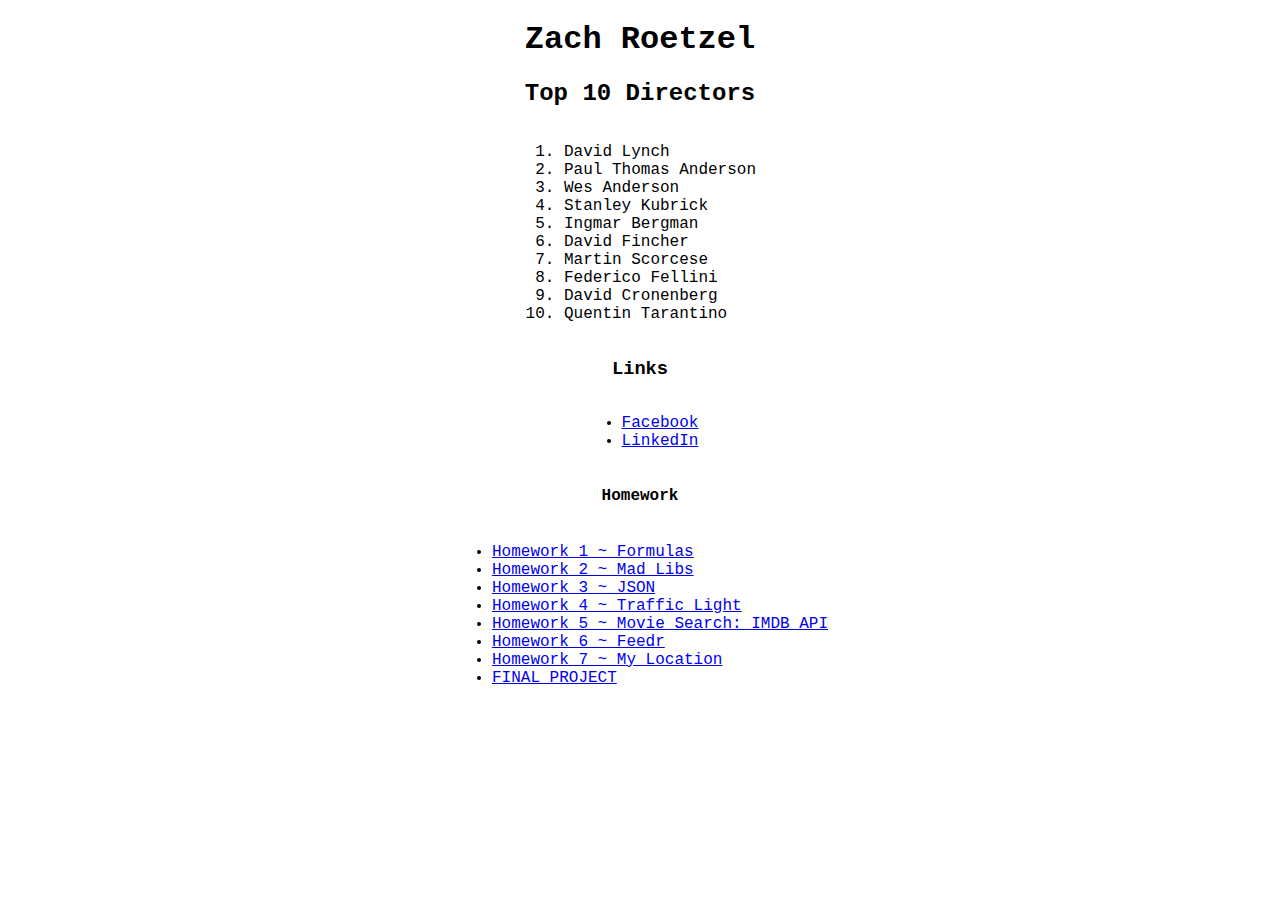
<file: index.html>
<!DOCTYPE html>
<html>
<head>
	<title>Zach Roetzel</title>
	<style type="text/css">
		body {
	    text-align: center;
      background: url("http://i.imgur.com/N31GfGy.jpg?1 ");
      background-repeat: no-repeat;
			background-size: cover; 
			background-position: center center;
      background-attachment: fixed;
			color: black;
			font-family: courier;
    }
    h1 {
      font-family: courier;
    }
    h2 {
      font-family: courier;
    }
    ol {
      display: inline-block;
      margin-left: auto;
      margin-right: auto;
      text-align: left;
      font-family: courier;
    }
    h3 {
      font-family: courier;
      font-size: 20
    }
    h4 {
      font-family: courier;
      font-size: 20
    }
    ul {
      display: inline-block;
      margin-left: auto;
      margin-right: auto;
      text-align: left;
      font-family: courier;
      font-size: 18
  </style>
</head>
<body>
<h1>Zach Roetzel</h1>

<h2>Top 10 Directors</h2>
<ol>
	<li>David Lynch</li>
	<li>Paul Thomas Anderson</li>
	<li>Wes Anderson</li>
	<li>Stanley Kubrick</li>
	<li>Ingmar Bergman</li>
	<li>David Fincher</li>
	<li>Martin Scorcese</li>
	<li>Federico Fellini</li>
	<li>David Cronenberg</li>
	<li>Quentin Tarantino</li>
</ol>

<h3>Links</h3>
<ul>
	<li><a href="https://www.facebook.com/zach.roetzel">Facebook</a></li>
	<li><a href="https://www.linkedin.com/in/zachary-roetzel">LinkedIn</a></li>
</ul>

<h4>Homework</h4>
<ul>
  <li><a href="https://zachroetzeltmjs.github.io/jsd2/calculators/formulas.html">Homework 1 ~ Formulas</a></li>
  <li><a href="https://zachroetzeltmjs.github.io/jsd2/madlibs/madlibs.html">Homework 2 ~ Mad Libs</a></li>
  <li><a href="https://zachroetzeltmjs.github.io/jsd2/converting-json/converting-json.html">Homework 3 ~ JSON</a></li>
  <li><a href="https://zachroetzeltmjs.github.io/jsd2/traffic-light/traffic-light.html">Homework 4 ~ Traffic Light</a></li>
  <li><a href="https://zachroetzeltmjs.github.io/jsd2/movie-search/movie-search.html">Homework 5 ~ Movie Search: IMDB API</a></li>
  <li><a href="https://zachroetzeltmjs.github.io/jsd2/feedr/feedr.html">Homework 6 ~ Feedr</a></li>
  <li><a href="https://zachroetzeltmjs.github.io/jsd2/geolocation/geolocation.html">Homework 7 ~ My Location</a></li>
  <li><a href="https://zachroetzeltmjs.github.io/jsd2/tveyorr/tveyorr.html">FINAL PROJECT</a></li>
</ul>
</body>
</html>
</file>
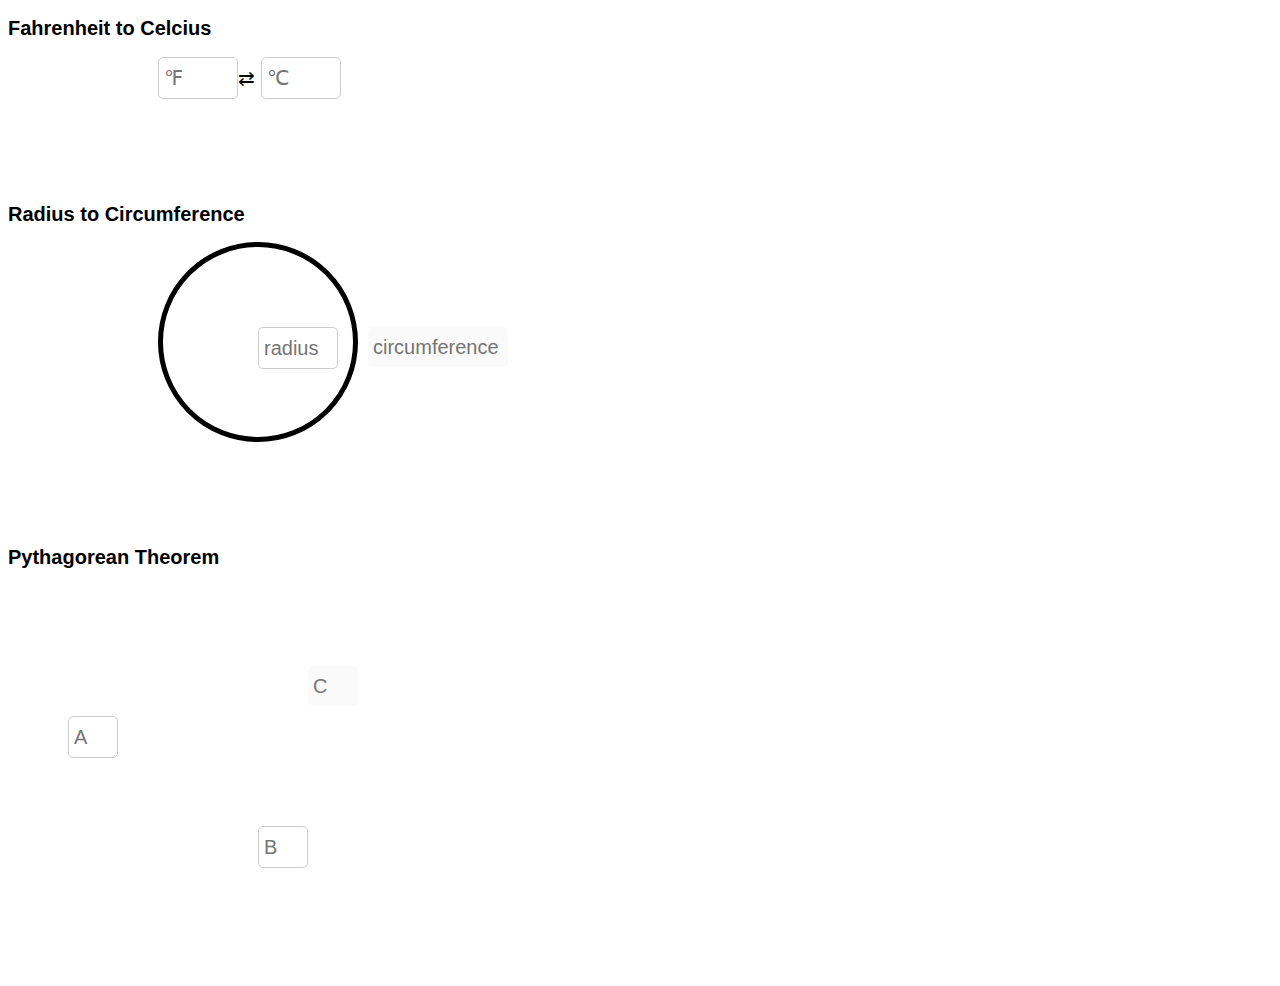
<file: calculators/formulas.html>
<!DOCTYPE html>
<html>
<head>
    <title>Formulas</title>
    <meta charset="utf-8">
    <link rel="stylesheet" href="css/formulas.css">
</head>
<body>

    <h1>Fahrenheit to Celcius</h1>

    <div class="panel temp">
      <input type="text" class="temp-f" placeholder="℉">⇄
      <input type="text" class="temp-c" placeholder="℃">
    </div>

    <h1>Radius to Circumference</h1>

    <div class="panel circum">
      <div class="circle">
      </div>
      <input type="text" class="circum-r" placeholder="radius">
      <input type="text" class="circum-c" placeholder="circumference" disabled>
    </div>

    <h1>Pythagorean Theorem</h1>

    <div class="panel py">
      <input type="text" class="py-a" placeholder="A">
      <input type="text" class="py-b" placeholder="B">
      <input type="text" class="py-c" placeholder="C" disabled>
    </div>

    <script src="js/interface.js"></script>
    <script src="js/formulas.js"></script>
    
</body>
</html>
</file>
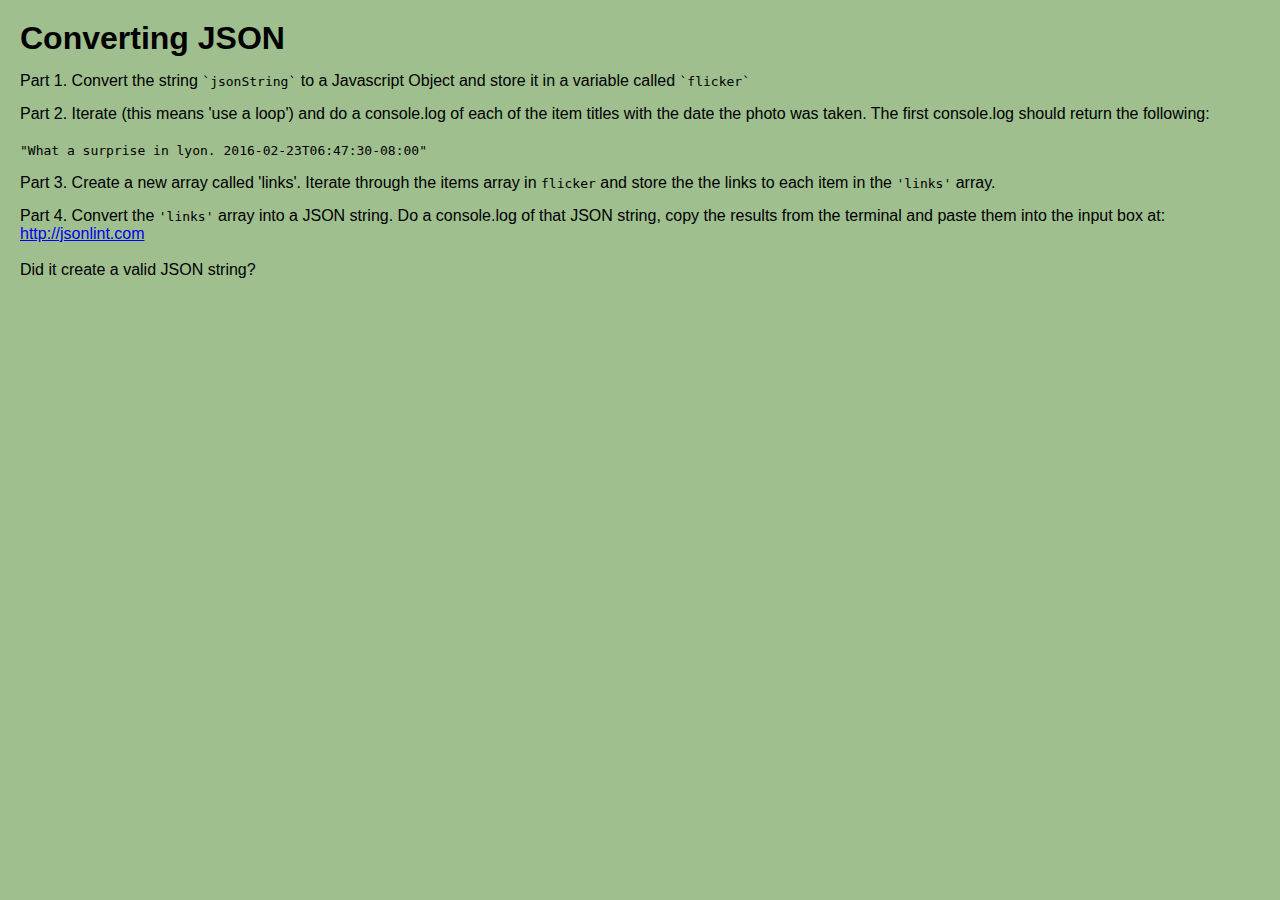
<file: converting-json/converting-json.html>
<!DOCTYPE html>
<html>
<head>
<title>Converting JSON</title>

<meta charset="utf-8">
<meta name="viewport" content="width=device-width, initial-scale=1, minimum-scale=1, maximum-scale=1, user-scalable=no, shrink-to-fit=no">
<meta http-equiv="X-UA-Compatible" content="ie=edge">

<link rel="stylesheet" href="css/reset.css">
<link rel="stylesheet" href="css/converting-json.css">

</head>
<body>

<h1>Converting JSON</h1>

<p>
Part 1. Convert the string <code>`jsonString`</code> to a Javascript Object 
and store it in a variable called <code>`flicker`</code>
</p>

<p>
Part 2. Iterate (this means 'use a loop') and do a console.log 
of each of the item titles with the date the photo was taken. 
The first console.log should return the following:
<br>
<br><code>"What a surprise in lyon. 2016-02-23T06:47:30-08:00"</code>
</p>

<p>
Part 3. Create a new array called 'links'. Iterate through the 
items array in <code>flicker</code> and store the the links to each 
item in the <code>'links'</code> array.
</p>


<p>
Part 4. Convert the <code>'links'</code> array into a JSON string. 
Do a console.log of that JSON string, copy the results from 
the terminal and paste them into the input box at:
<br><a href="http://jsonlint.com">http://jsonlint.com</a>
<br>
<br>Did it create a valid JSON string?
</p>


<script src="js/convertingJson.js"></script>

</body>

</html>
</file>
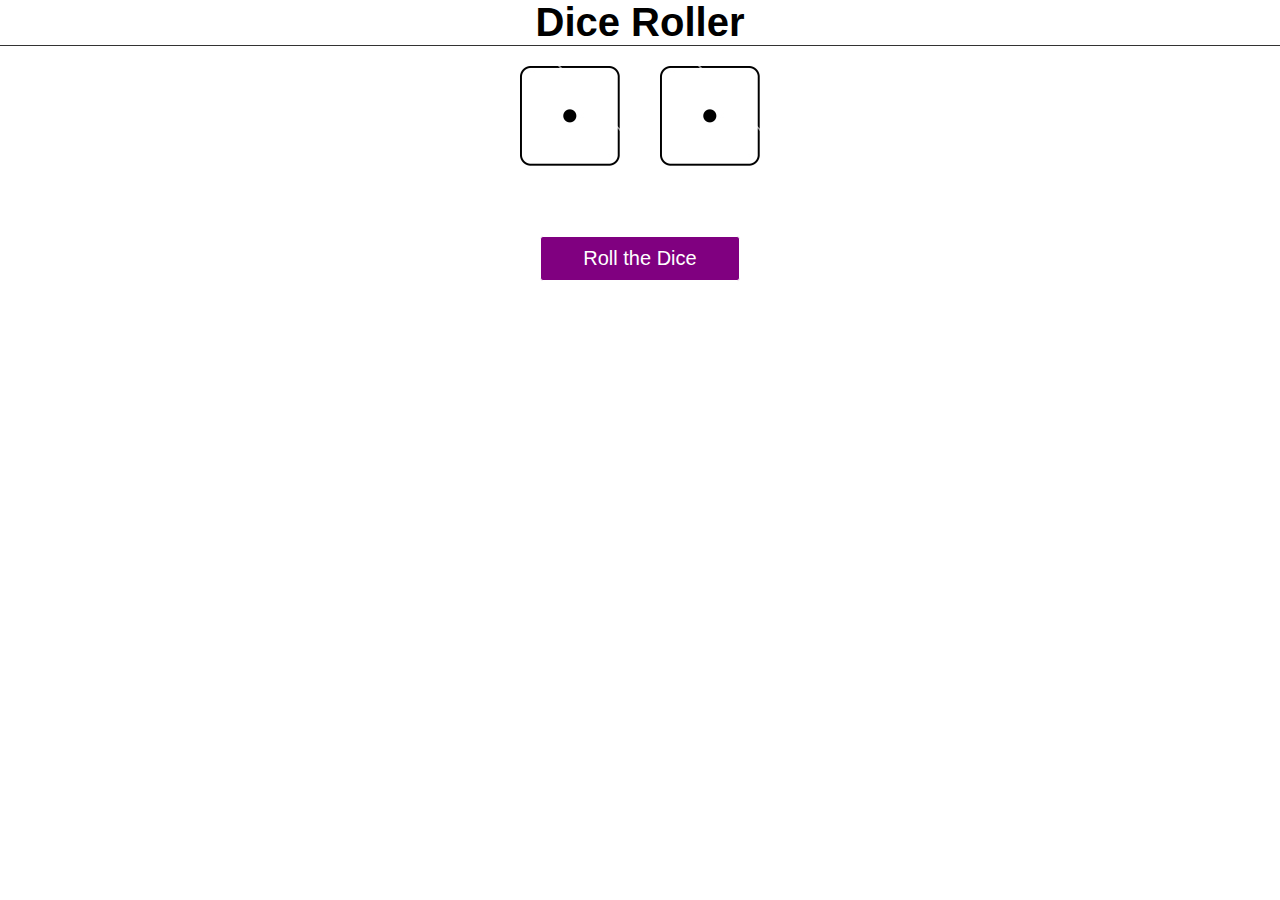
<file: dice/dice.html>
<!DOCTYPE html>
<html>
<head>
  <title>Dice Roller</title>

  <meta charset="utf-8">
  <meta name="viewport" content="width=device-width, initial-scale=1, minimum-scale=1, maximum-scale=1, user-scalable=no, shrink-to-fit=no">
  <meta http-equiv="X-UA-Compatible" content="ie=edge">

  <link rel="stylesheet" href="css/reset.css">
  <link rel="stylesheet" href="css/dice.css">

</head>
<body>

<div class="container">
  <header>
    <h1>Dice Roller</h1>
  </header>
  <main>
    <span class="dice-1" id="first-die"></span>
    <span class="dice-1" id="second-die"></span>
  </main>
  <footer>
    <button class="roll-button">Roll the Dice</button>
  </footer>
</div>

<script src="js/dice.js"></script>
</body>
</html>
</file>
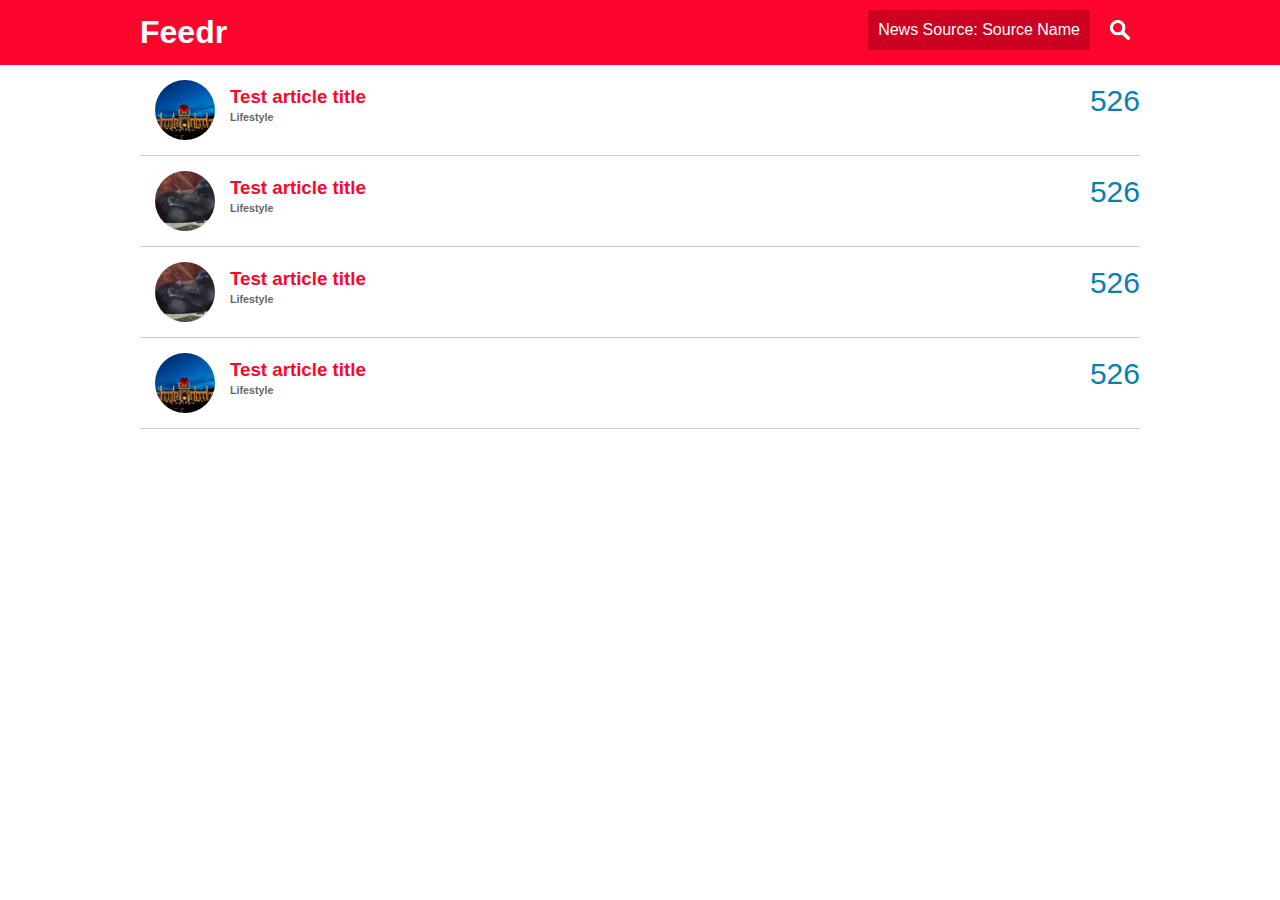
<file: feedr/feedr.html>
<!doctype html>
<html>

<head>
  <title>Feeder</title>
  <meta charset="utf-8">
  <meta name="viewport" content="width=device-width, initial-scale=1, minimum-scale=1, maximum-scale=1, user-scalable=no, shrink-to-fit=no">
  <meta http-equiv="X-UA-Compatible" content="ie=edge">
  <link rel="stylesheet" href="css/normalize.css">
  <link rel="stylesheet" href="css/html5bp.css">
  <link rel="stylesheet" href="css/feedr.css">
</head>

<body>
  <header>
    <section class="container">
      <a href="#"><h1>Feedr</h1></a>
      <nav>
        <ul>
          <li><a href="#">News Source: <span>Source Name</span></a>
            <ul>
                <li><a href="#">Source 1</a></li>
                <li><a href="#">Source 2</a></li>
                <li><a href="#">Source 3</a></li>
            </ul>
          </li>
        </ul>
        <section id="search">
          <input type="text" name="name" value="">
          <a href="#"><img src="images/search.png" alt="" /></a>
        </section>
      </nav>
      <div class="clearfix"></div>
    </section>
  </header>
  <div id="popUp" class="loader hidden">
    <a href="#" class="closePopUp">X</a>
    <div class="container">
      <h1>Article title here</h1>
      <p>
        Article description/content here.
      </p>
      <a href="#" class="popUpAction" target="_blank">Read more from source</a>
    </div>
  </div>
  <section id="main" class="container">
    <article class="article">
      <section class="featuredImage">
        <img src="images/article_placeholder_1.jpg" alt="" />
      </section>
      <section class="articleContent">
          <a href="#"><h3>Test article title</h3></a>
          <h6>Lifestyle</h6>
      </section>
      <section class="impressions">
        526
      </section>
      <div class="clearfix"></div>
    </article>
    <article class="article">
      <section class="featuredImage">
        <img src="images/article_placeholder_2.jpg" alt="" />
      </section>
      <section class="articleContent">
          <a href="#"><h3>Test article title</h3></a>
          <h6>Lifestyle</h6>
      </section>
      <section class="impressions">
        526
      </section>
      <div class="clearfix"></div>
    </article>
    <article class="article">
      <section class="featuredImage">
        <img src="images/article_placeholder_2.jpg" alt="" />
      </section>
      <section class="articleContent">
          <a href="#"><h3>Test article title</h3></a>
          <h6>Lifestyle</h6>
      </section>
      <section class="impressions">
        526
      </section>
      <div class="clearfix"></div>
    </article>
    <article class="article">
      <section class="featuredImage">
        <img src="images/article_placeholder_1.jpg" alt="" />
      </section>
      <section class="articleContent">
          <a href="#"><h3>Test article title</h3></a>
          <h6>Lifestyle</h6>
      </section>
      <section class="impressions">
        526
      </section>
      <div class="clearfix"></div>
    </article>
  </section>

  <script src="https://ajax.googleapis.com/ajax/libs/jquery/3.1.0/jquery.min.js"></script>
  <script src="js/feedr.js"></script>

</body>
</html>
</file>
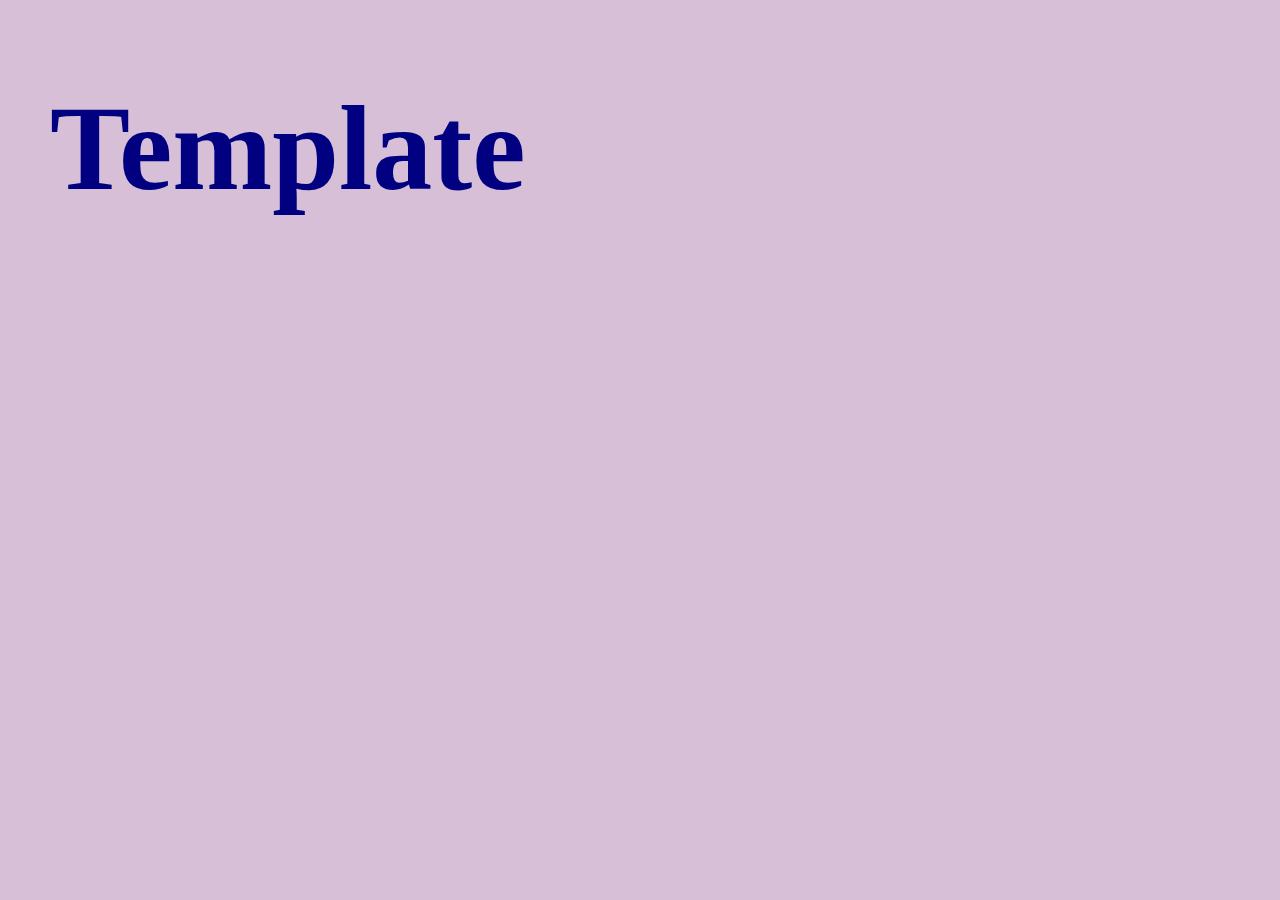
<file: functions/functions.html>
<!DOCTYPE html>
<html>
<head>
	<title>Template</title>
	<meta charset="utf-8">
	<link rel="stylesheet" href="css/functions.css">
	<meta name="viewport" content="width=device-width, initial-scale=1, minimum-scale=1, maximum-scale=1, user-scalable=no, shrink-to-fit=no">
	<meta http-equiv="X-UA-Compatible" content="ie=edge">
</head>
<body>

<h1>Template</h1>

<script src="js/functions.js"></script>
</body>
</html>
</file>
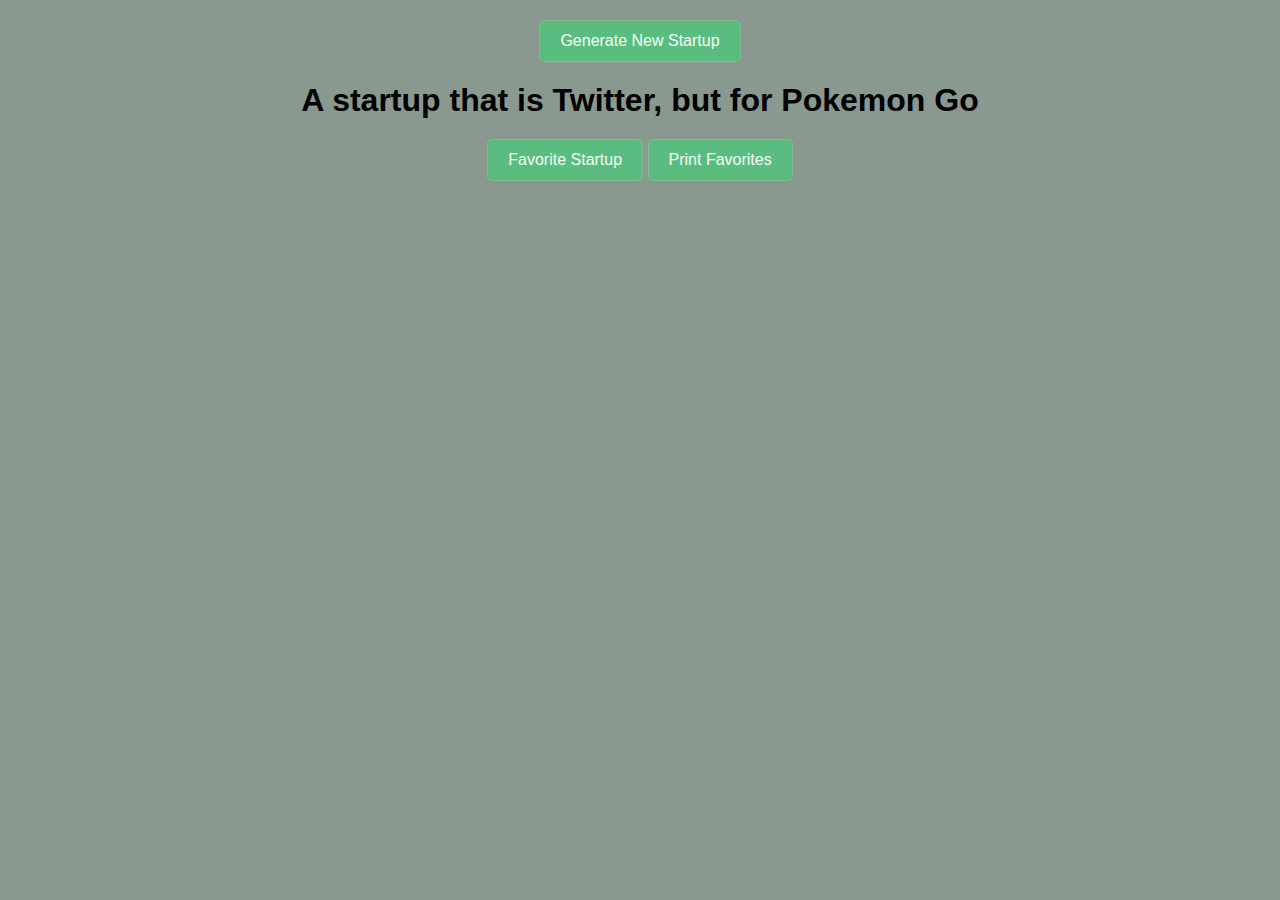
<file: madlibs/madlibs.html>
<!DOCTYPE html>
<html>
<head>
<title>Mad Libs</title>

<meta charset="utf-8">
<meta name="viewport" content="width=device-width, initial-scale=1, minimum-scale=1, maximum-scale=1, user-scalable=no, shrink-to-fit=no">
<meta http-equiv="X-UA-Compatible" content="ie=edge">

<link rel="stylesheet" href="css/reset.css">
<link rel="stylesheet" href="css/madlibs.css">

</head>
<body>

	<button class="generate">Generate New Startup</button>

	<h1 class="startup"></h1>

	<div>
		<button class="save">Favorite Startup</button>
		<button class="print">Print Favorites</button>
	</div>

	<p class="list"></p>

	<script src="js/madlibs.js"></script>

</body>

</html>
</file>
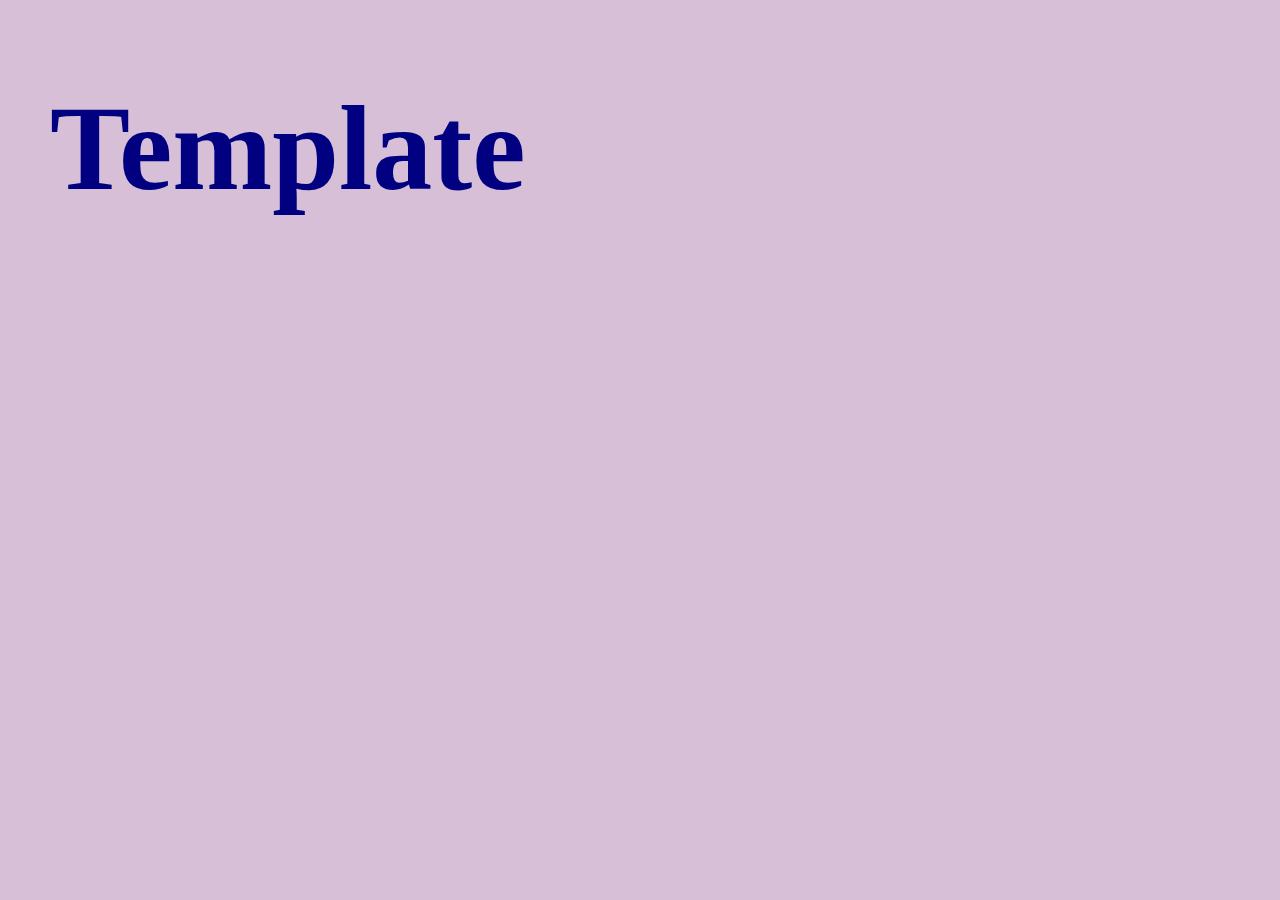
<file: template/template.html>
<!DOCTYPE html>
<html>
<head>
	<title>Template</title>
	<meta charset="utf-8">
	<link rel="stylesheet" href="css/template.css">
	<meta name="viewport" content="width=device-width, initial-scale=1, minimum-scale=1, maximum-scale=1, user-scalable=no, shrink-to-fit=no">
	<meta http-equiv="X-UA-Compatible" content="ie=edge">
</head>
<body>

<h1>Template</h1>

<script src="js/template.js"></script>
</body>
</html>
</file>
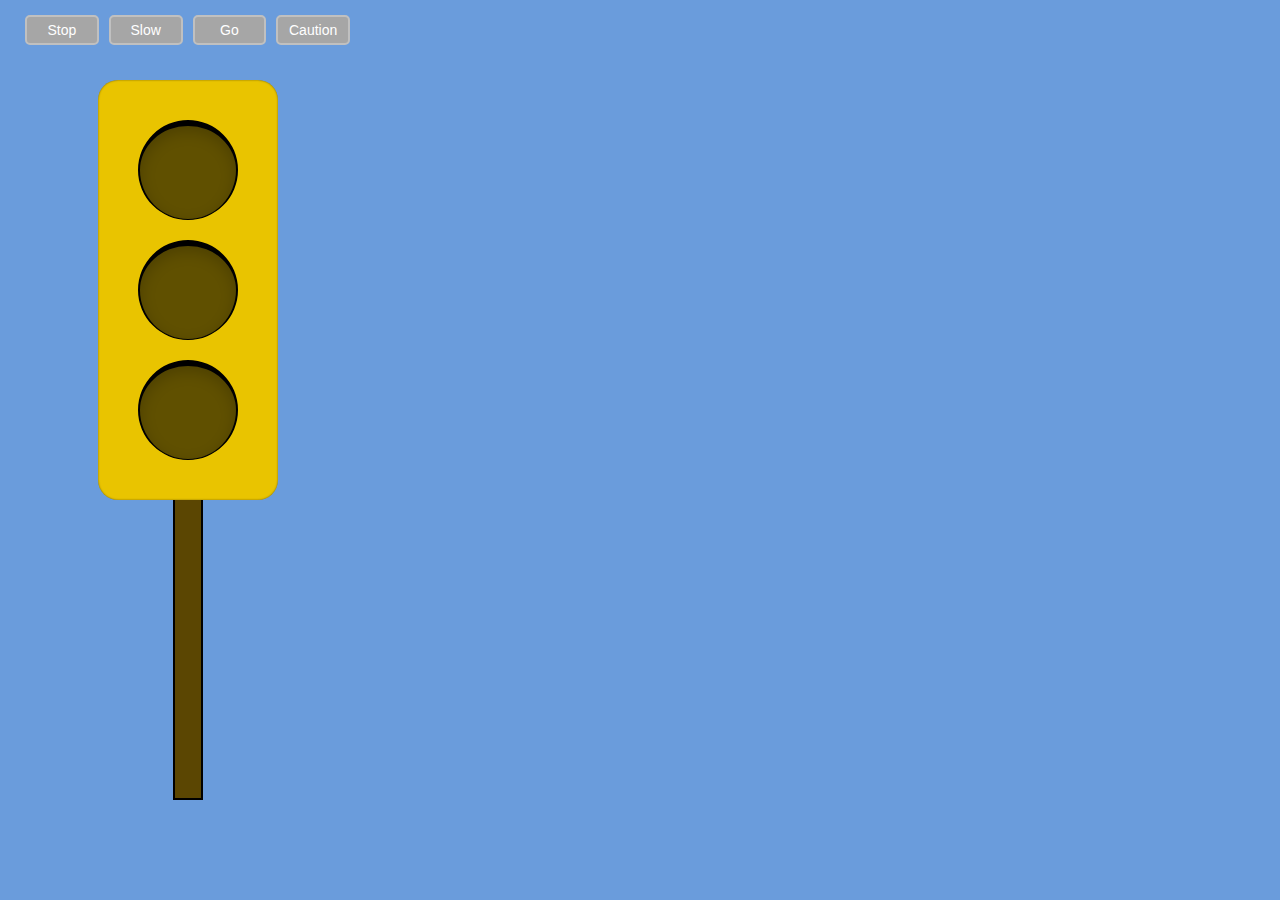
<file: traffic-light/traffic-light.html>
<!DOCTYPE html>
<html>
<head>
<title>Traffic Light</title>

<meta charset="utf-8">
<meta name="viewport" content="width=device-width, initial-scale=1, minimum-scale=1, maximum-scale=1, user-scalable=no, shrink-to-fit=no">
<meta http-equiv="X-UA-Compatible" content="ie=edge">

<link rel="stylesheet" href="css/reset.css">
<link rel="stylesheet" href="css/traffic-light.css">

</head>
<body>


<div class="controls">
  <button class="control stop-button">Stop</button>
  <button class="control slow-button">Slow</button>
  <button class="control go-button">Go</button>
  <button class="control caution-button">Caution</button>
</div>

<div id="traffic-light">
  <div class="light stop-light"></div>
  <div class="light slow-light"></div>
  <div class="light go-light"></div>
</div>

<div class="pole"></div>


<script src="js/trafficLight.js"></script>
</body>
</html>
</file>
<file: calculators/css/formulas.css>
* {
  box-sizing: border-box;
}
body {
  font-family: Arial;
  font-size: 20px;
  line-height: 30px;
}
h1 {
  font-size: 20px;
}
input {
  font-size: inherit;
  line-height: inherit;
  padding: 5px;
  border: 1px solid #ccc;
  border-radius: 5px;
}
input[disabled] {
  border: 0;
}
.panel {
  margin-bottom: 100px;
}
.py {
  background-image: url('http://cloud.avandamiri.com/image/0l0a39261I29/triangle.png');
  background-size: 400px 260px;
  background-repeat: no-repeat;
  background-position: top center;
  height: 300px;
  width: 600px;
  position: relative;
}
.py input {
  width: 50px;
}
.py-a {
  position: absolute;
  top: 130px;
  left: 60px;
}
.py-b {
  position: absolute;
  top: 240px;
  left: 250px;
}
.py-c {
  position: absolute;
  left: 300px;
  top: 80px;
}
.circum {
  position: relative;
  height: 200px;
}
.circle {
  height: 200px;
  width: 200px;
  border-radius: 50%;
  border: 5px solid black;
  position: absolute;
  left: 150px;
}
.circum-r {
  position: absolute;
  top: 85px;
  left: 250px;
  width: 80px;
}
.circum-c {
  position: absolute;
  top: 85px;
  left: 360px;
  width: 140px;
}
.temp-f,
.temp-c {
  width: 80px;
}
.temp {
  padding-left: 150px;
}
</file>
<file: converting-json/css/converting-json.css>
body {
	background: #9FBF8F;
	font-family: "Avenir", Arial, sans-serif;
	text-align: left;
	padding: 20px;
}
p {
	margin-top: 15px;
}
</file>
<file: dice/css/dice.css>
/* Layout */
/* ***************************************** */
body {
  color: #000;
  font-size: 20px;
  font-family: Arial, sans-serif;
}

main {
	width: 980px;
	margin: auto;
  display: flex;
  justify-content: center;
}


/* Header */
/* ***************************************** */
header {
  text-align: center;
  border-bottom: 1px solid #333333;
}


/* Dice */
/* ***************************************** */
main span {
  width: 100px;
  height: 100px;
  display: block;
  margin: 20px;
  background-repeat: no-repeat;
  background-position: top left;
}

.dice-1 {
  background-image: url('../img/1.png');
}
.dice-2 {
  background-image: url('../img/2.png');
}
.dice-3 {
  background-image: url('../img/3.png');
}
.dice-4 {
  background-image: url('../img/4.png');
}
.dice-5 {
  background-image: url('../img/5.png');
}
.dice-6 {
  background-image: url('../img/6.png');
}


/* Button */
/* ***************************************** */
footer {
  margin: 50px;
  text-align: center;
}
.roll-button {
  border: 1px solid white;
  border-radius: 3px;
  background: purple;
  color: white;
  width: 200px;
  margin: auto;
  padding: 10px 5px;
  font-size: 20px;
}
</file>
<file: feedr/css/html5bp.css>
/*! HTML5 Boilerplate v5.2.0 | MIT License | https://html5boilerplate.com/ */

/*
 * What follows is the result of much research on cross-browser styling.
 * Credit left inline and big thanks to Nicolas Gallagher, Jonathan Neal,
 * Kroc Camen, and the H5BP dev community and team.
 */

/* ==========================================================================
   Base styles: opinionated defaults
   ========================================================================== */

html {
    color: #222;
    font-size: 1em;
    line-height: 1.4;
}

/*
 * Remove text-shadow in selection highlight:
 * https://twitter.com/miketaylr/status/12228805301
 *
 * These selection rule sets have to be separate.
 * Customize the background color to match your design.
 */

::-moz-selection {
    background: #b3d4fc;
    text-shadow: none;
}

::selection {
    background: #b3d4fc;
    text-shadow: none;
}

/*
 * A better looking default horizontal rule
 */

hr {
    display: block;
    height: 1px;
    border: 0;
    border-top: 1px solid #ccc;
    margin: 1em 0;
    padding: 0;
}

/*
 * Remove the gap between audio, canvas, iframes,
 * images, videos and the bottom of their containers:
 * https://github.com/h5bp/html5-boilerplate/issues/440
 */

audio,
canvas,
iframe,
img,
svg,
video {
    vertical-align: middle;
}

/*
 * Remove default fieldset styles.
 */

fieldset {
    border: 0;
    margin: 0;
    padding: 0;
}

/*
 * Allow only vertical resizing of textareas.
 */

textarea {
    resize: vertical;
}

/* ==========================================================================
   Browser Upgrade Prompt
   ========================================================================== */

.browserupgrade {
    margin: 0.2em 0;
    background: #ccc;
    color: #000;
    padding: 0.2em 0;
}


/* ==========================================================================
   Helper classes
   ========================================================================== */

/*
 * Hide visually and from screen readers:
 */

.hidden {
    display: none !important;
}

/*
 * Hide only visually, but have it available for screen readers:
 * http://snook.ca/archives/html_and_css/hiding-content-for-accessibility
 */

.visuallyhidden {
    border: 0;
    clip: rect(0 0 0 0);
    height: 1px;
    margin: -1px;
    overflow: hidden;
    padding: 0;
    position: absolute;
    width: 1px;
}

/*
 * Extends the .visuallyhidden class to allow the element
 * to be focusable when navigated to via the keyboard:
 * https://www.drupal.org/node/897638
 */

.visuallyhidden.focusable:active,
.visuallyhidden.focusable:focus {
    clip: auto;
    height: auto;
    margin: 0;
    overflow: visible;
    position: static;
    width: auto;
}

/*
 * Hide visually and from screen readers, but maintain layout
 */

.invisible {
    visibility: hidden;
}

/*
 * Clearfix: contain floats
 *
 * For modern browsers
 * 1. The space content is one way to avoid an Opera bug when the
 *    `contenteditable` attribute is included anywhere else in the document.
 *    Otherwise it causes space to appear at the top and bottom of elements
 *    that receive the `clearfix` class.
 * 2. The use of `table` rather than `block` is only necessary if using
 *    `:before` to contain the top-margins of child elements.
 */

.clearfix:before,
.clearfix:after {
    content: " "; /* 1 */
    display: table; /* 2 */
}

.clearfix:after {
    clear: both;
}

/* ==========================================================================
   EXAMPLE Media Queries for Responsive Design.
   These examples override the primary ('mobile first') styles.
   Modify as content requires.
   ========================================================================== */

@media only screen and (min-width: 35em) {
    /* Style adjustments for viewports that meet the condition */
}

@media print,
       (-webkit-min-device-pixel-ratio: 1.25),
       (min-resolution: 1.25dppx),
       (min-resolution: 120dpi) {
    /* Style adjustments for high resolution devices */
}

/* ==========================================================================
   Print styles.
   Inlined to avoid the additional HTTP request:
   http://www.phpied.com/delay-loading-your-print-css/
   ========================================================================== */

@media print {
    *,
    *:before,
    *:after {
        background: transparent !important;
        color: #000 !important; /* Black prints faster:
                                   http://www.sanbeiji.com/archives/953 */
        box-shadow: none !important;
        text-shadow: none !important;
    }

    a,
    a:visited {
        text-decoration: underline;
    }

    a[href]:after {
        content: " (" attr(href) ")";
    }

    abbr[title]:after {
        content: " (" attr(title) ")";
    }

    /*
     * Don't show links that are fragment identifiers,
     * or use the `javascript:` pseudo protocol
     */

    a[href^="#"]:after,
    a[href^="javascript:"]:after {
        content: "";
    }

    pre,
    blockquote {
        border: 1px solid #999;
        page-break-inside: avoid;
    }

    /*
     * Printing Tables:
     * http://css-discuss.incutio.com/wiki/Printing_Tables
     */

    thead {
        display: table-header-group;
    }

    tr,
    img {
        page-break-inside: avoid;
    }

    img {
        max-width: 100% !important;
    }

    p,
    h2,
    h3 {
        orphans: 3;
        widows: 3;
    }

    h2,
    h3 {
        page-break-after: avoid;
    }
}
</file>
<file: feedr/css/feedr.css>
/* General Styles
---------------------------------------------- */
.container {
  max-width: 1000px;
  margin: 0 auto;
}

#popUp {
  opacity: 0.95;
  position: absolute;
  top: 0;
  left: 0;
  width: 100%;
  height: 100%;
  background:  #fff;
}

#popUp .closePopUp {
  position: absolute;
  top: 20px;
  right: 20px;
  font-size: 40px;
  color: #FE052C;
  text-decoration: none;
}

#popUp.loader {
  background-image: url(../images/ajax_loader.gif);
  background-repeat: no-repeat;
  background-position: center center;
}

#popUp.loader .container {
  display: none;
}

#popUp .container {
  margin-top: 80px;
}

#popUp h1 {
  margin-bottom: 0;
}

#popUp .popUpAction {
  padding: 10px;
  background-color: #FE052C;
  color: #fff;
  text-decoration: none;
  border-radius: 5px;
  transform: 0.2s all;
  margin-top: 30px;
  display: inline-block;
}

#popUp .popUpAction:hover {
  color: #FE052C;
  background: #fff;
}


/* Header
---------------------------------------------- */
header {
  background-color: #FE052C;
  position: fixed;
  top: 0;
  left: 0;
  right: 0;
}
header h1 {
  color: #FFF;
  padding: 10px 2%;
  margin: 0;
  width: 16%;
  float: left;
  padding-left: 0;
}


/* Header navigation bar
---------------------------------------------- */
header nav {
  padding: 10px 2%;
  width: 76%;
  float: right;
  text-align: right;
  line-height: 30px;
  margin-top: 0;
  position: relative;
  vertical-align: middle;
}

/* Search bar */
header #search {
  width: 20px;
  height: 20px;
  position: absolute;
  right: 20px;
  top: 10px;
}

header #search a {
  display: block;
  width: 100%;
  padding: 10px;
}

header #search a:hover {
  background: #CC0020;
}

header #search img {
  width: 100%;
  display: block;
}

header #search input {
  position: absolute;
  right: 20px;
  /*top: 10px;*/
  padding: 8px 0;
  width: 0;
  transition: 0.2s all;
  visibility: hidden;
}

header #search.active input {
  width: 160px;
  padding: 8px 10px;
  visibility: visible;
}

header #search.active a {
  background: #CC0020;
}

header nav a {
  display:block;
	padding:0 10px;
	color:#FFF;
	font-size:16px;
	line-height: 40px;
	text-decoration:none;
  transition: 0.2s all;
}

header nav a:hover {
  background-color: #fff;
  color: #CC0020;
}

nav ul {
	padding:0;
	margin:0;
  margin-right: 30px;
	list-style: none;
	position: relative;
	}

nav ul li {
	display:inline-block;
	background-color: #CC0020;
  position: relative;
}

nav ul ul {
	display: none;
	position: absolute;
	top: 40px;
  right: -30px;
}

/* Display Dropdowns on Hover */
nav ul li:hover > ul {
	display:inherit;
}

/* First Tier Dropdown */
nav ul ul li {
	width:170px;
	float:none;
	display:list-item;
	position: relative;
}

/* Main Section */
#main {
  margin-top: 65px;
}

/* Individual Article Styling */
.article {
  border-bottom: 1px solid #ccc;
  transition: 0.2s all;
}

.article:hover {
  padding: 0 2%;
  background-color: #eee;
}

.article .featuredImage {
  width: 12%;
  float: left;
  margin: 1.5%;
  max-width: 60px;
}

.article .featuredImage img {
  max-width: 100%;
  border-radius: 50px;
}

.article .articleContent {
  width: 70%;
  float: left;
}

.article .articleContent a {
  text-decoration: none;
}

.article .articleContent h3 {
  margin-bottom: 0;
  color: #FE052C;
}

.article .articleContent h6 {
  margin-top: 0;
  color: #666;
}

.article .impressions {
  width: 15%;
  float: right;
  font-size: 30px;
  margin-top: 15px;
  text-align: right;
  color: #097FB2;
}
</file>
<file: functions/css/functions.css>
body {
   background: thistle;
   color: navy;
   font-size: 60px;
   margin: 50px;
}
</file>
<file: madlibs/css/madlibs.css>
body {
	background: #89998F;
	font-family: "Avenir", Arial, sans-serif;
	text-align: center;
	padding: 20px;
}
button {
	background: #5ABD7F;
	color: #F4FFF8;
	border: 1px solid #87B899;
	border-radius: 5px;
	line-height: 40px;
	padding: 0 20px;
	font-family: "Avenir", Arial, sans-serif;
	font-size: 16px;
}
.startup {
	margin: 20px 0;
}
</file>
<file: template/css/template.css>
body {
   background: thistle;
   color: navy;
   font-size: 60px;
   margin: 50px;
}
</file>
<file: traffic-light/css/traffic-light.css>
/* Layout */
/* -------------------------------- */
body {
	background: #6A9CDC;
	min-width: 320px;
	max-width: 375px;
}


/* Typography */
/* -------------------------------- */
body,
button {
	font-family: "AvenirNext-Regular", sans-serif;
}


/* Controls */
/* -------------------------------- */
.controls {
	display: flex;
	margin: 10px 20px 30px;
}
.controls button {
	flex: 1;
	margin: 5px;
	padding: 5px 10px;
	border: 2px solid #C0C0C0;
	border-radius: 5px;
	color: #FFFFFF;
	background: #A6A6A6;
	font-size: 14px;
	cursor: pointer;
}
.controls button:hover {
	background: #B0B0B0;
	border-color: #C0C0C0;
}
.controls button:active {
	background: #BBBBBB;
	border-color: #9C9C9C;
}


/* Traffic light */
/* -------------------------------- */
#traffic-light {
	width: 180px;
	margin: 0 auto;
	padding: 20px;
	border-radius: 20px;
	background-color: rgb(233, 196, 0);
	box-shadow: inset 0 0 2px rgba(0, 0, 0, 0.5);
}


/* Lights */
/* -------------------------------- */
.light {
	width: 100px;
	height: 100px;
	margin: 20px auto;
	border-radius: 100%;
	border: 2px solid black;
	border-top-width: 6px;
	border-bottom-width: 1px;
	background-color: rgb(96, 80, 0);
	box-shadow: inset 0 5px 15px rgba(0, 0, 0, 0.2);
	transition: background-color 150ms;
}
.stop .stop-light {
	background-color: rgb(209, 43, 5);
	box-shadow: 0 10px 40px rgba(209, 43, 5, 0.4);
}
.slow .slow-light {
	background-color: rgb(255, 240, 47);
	box-shadow: 0 10px 40px rgba(255, 240, 47, 0.4);
}
.go .go-light {
	background-color: rgb(9, 204, 40);
	box-shadow: 0 10px 40px rgba(9, 204, 40, 0.4);
}


/* Pole */
/* -------------------------------- */
.pole {
	width: 30px;
	height: 300px;
	margin: 0 auto;
	border: 2px solid black;
	border-top-width: 0;
	background-color: rgb(91,70,2);
}
</file>
